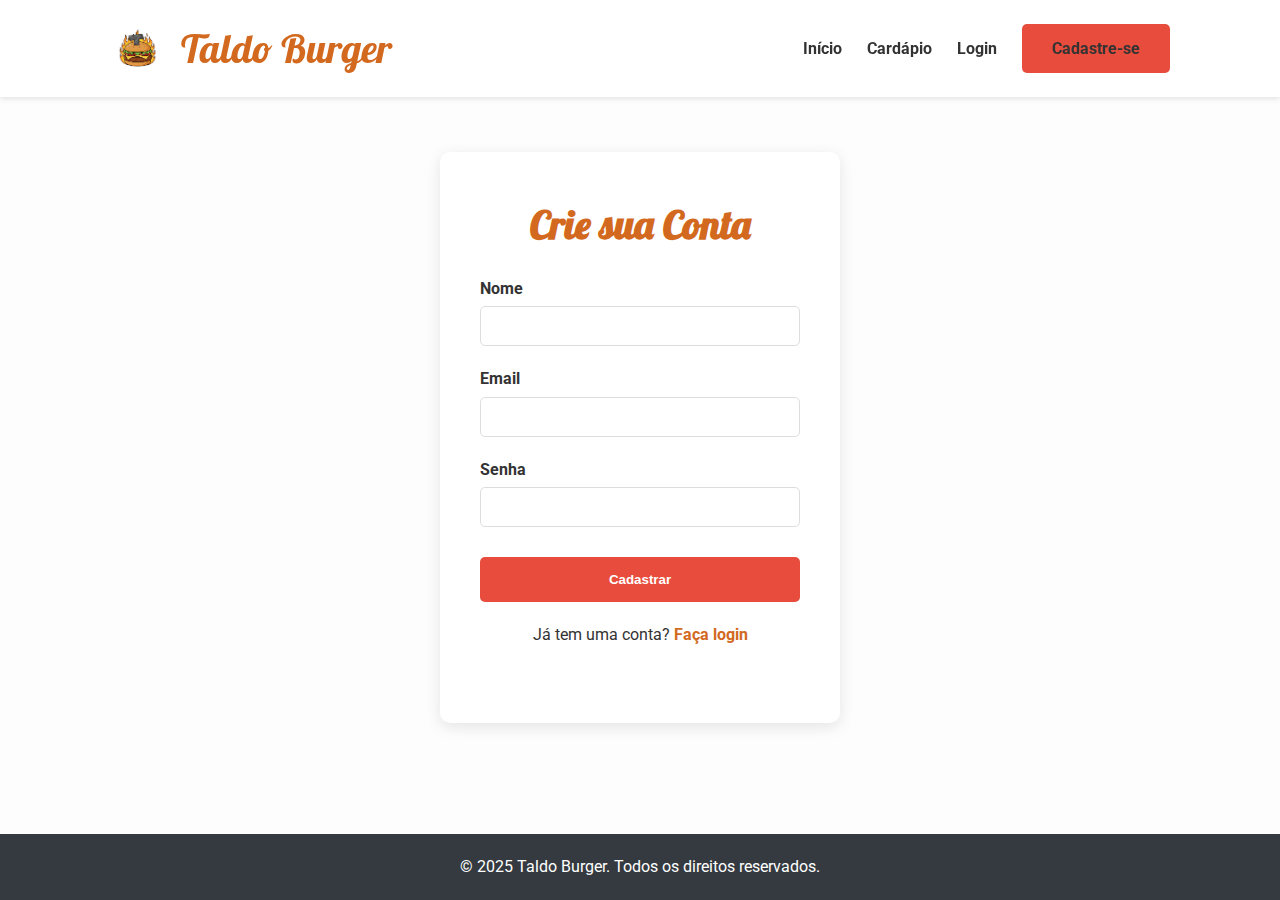
<file: src/main/resources/static/cadastro.html>
<!DOCTYPE html>
<html lang="pt-BR">
<head>
  <meta charset="UTF-8">
  <meta name="viewport" content="width=device-width, initial-scale=1.0">
  <title>Cadastro - Taldo Burger</title>

  <link rel="stylesheet" href="https://cdnjs.cloudflare.com/ajax/libs/font-awesome/6.5.2/css/all.min.css">
  <link rel="preconnect" href="https://fonts.googleapis.com">
  <link rel="preconnect" href="https://fonts.gstatic.com" crossorigin>
  <link href="https://fonts.googleapis.com/css2?family=Roboto:wght@400;700&family=Lobster&display=swap" rel="stylesheet">

  <link rel="stylesheet" href="css/global.css">
  <link rel="stylesheet" href="css/header.css">
  <link rel="stylesheet" href="css/footer.css">
  <link rel="stylesheet" href="css/auth.css">
</head>
<body class="page-auth">

<header class="header"></header>

<main>
  <div class="auth-container">
    <h2>Crie sua Conta</h2>
    <form id="register-form">
      <div class="form-group">
        <label for="username">Nome</label>
        <input type="text" id="username" required>
      </div>
      <div class="form-group">
        <label for="email">Email</label>
        <input type="email" id="email" required>
      </div>
      <div class="form-group">
        <label for="password">Senha</label>
        <input type="password" id="password" required>
      </div>
      <button type="submit" class="btn">Cadastrar</button>
    </form>
    <p class="auth-switch">Já tem uma conta? <a href="login.html">Faça login</a></p>
    <p id="error-message" class="error-message"></p>
  </div>
</main>

<footer class="footer">
  <div class="container">
    <p>&copy; 2025 Taldo Burger. Todos os direitos reservados.</p>
  </div>
</footer>

<script src="js/auth.js"></script>
<script src="js/cadastro.js"></script>
</body>
</html>
</file>
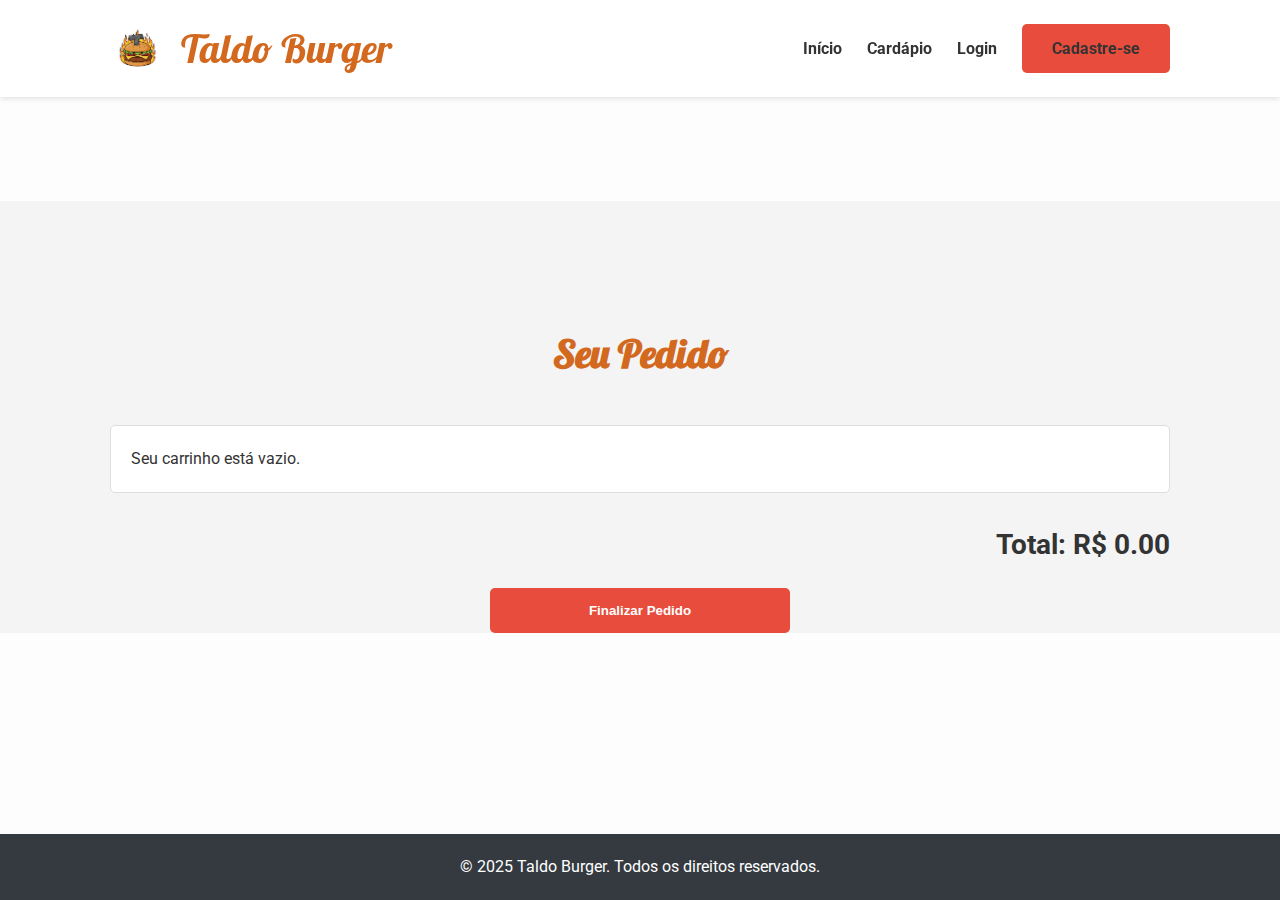
<file: src/main/resources/static/carrinho.html>
<!DOCTYPE html>
<html lang="pt-BR">
<head>
    <meta charset="UTF-8">
    <meta name="viewport" content="width=device-width, initial-scale=1.0">
    <title>Seu Carrinho - Taldo Burger</title>

    <link rel="stylesheet" href="https://cdnjs.cloudflare.com/ajax/libs/font-awesome/6.5.2/css/all.min.css">
    <link rel="preconnect" href="https://fonts.googleapis.com">
    <link rel="preconnect" href="https://fonts.gstatic.com" crossorigin>
    <link href="https://fonts.googleapis.com/css2?family=Roboto:wght@400;700&family=Lobster&display=swap" rel="stylesheet">

    <link rel="stylesheet" href="css/global.css">
    <link rel="stylesheet" href="css/header.css">
    <link rel="stylesheet" href="css/footer.css">
    <link rel="stylesheet" href="css/carrinho.css">
</head>
<body class="page-carrinho">

<header class="header"></header>

<main>
    <section id="carrinho" class="cart-section">
        <div class="container">
            <h2>Seu Pedido</h2>
            <div id="cart-items-container">
                <p id="cart-empty-message">Seu carrinho está vazio.</p>
            </div>
            <div class="cart-total">
                <h3>Total: R$ <span id="cart-total-value">0.00</span></h3>
            </div>
            <button id="checkout-btn" class="btn">Finalizar Pedido</button>
        </div>
    </section>
</main>

<footer class="footer">
    <div class="container">
        <p>&copy; 2025 Taldo Burger. Todos os direitos reservados.</p>
    </div>
</footer>

<script src="js/auth.js"></script>
<script src="js/carrinho.js"></script>

</body>
</html>
</file>
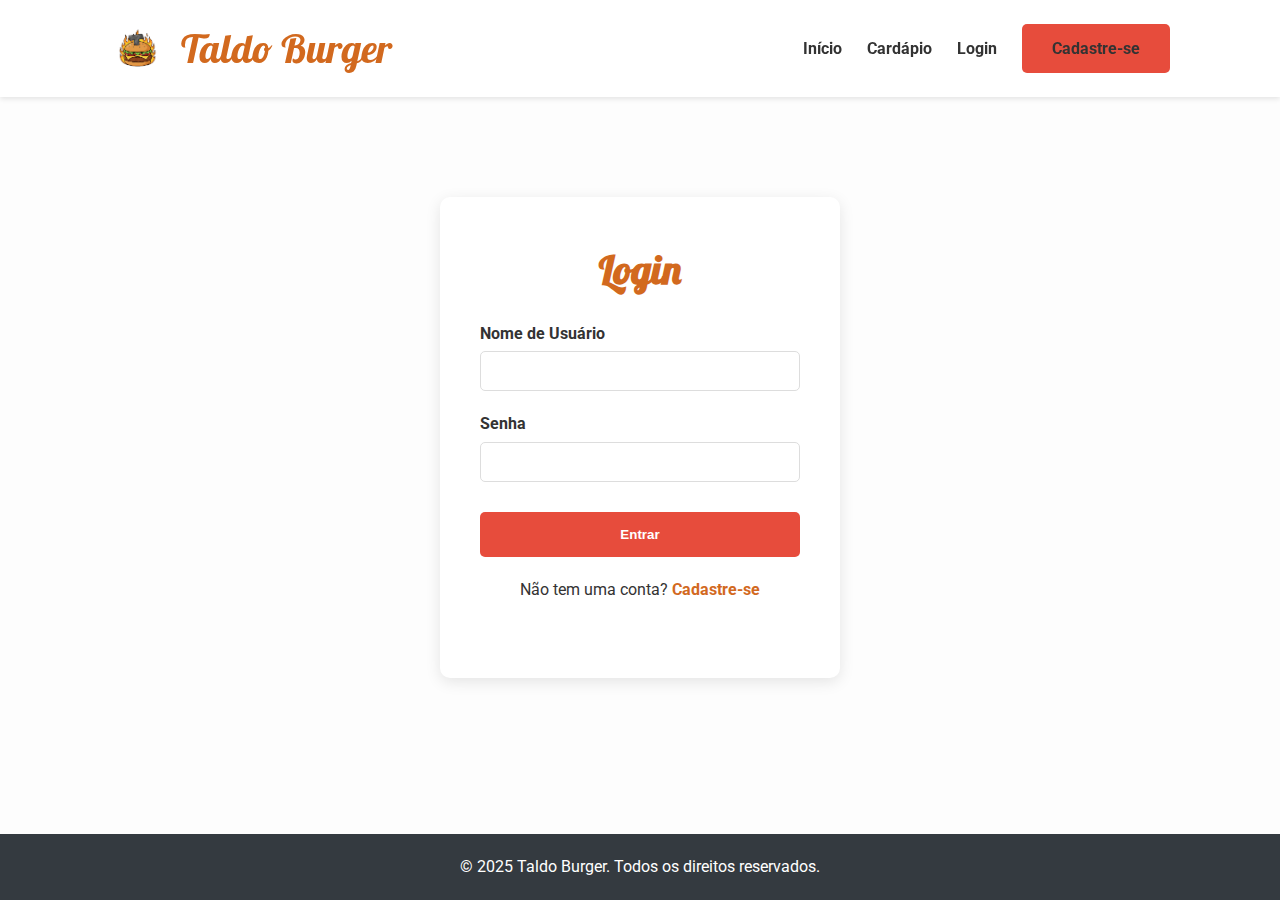
<file: src/main/resources/static/login.html>
<!DOCTYPE html>
<html lang="pt-BR">
<head>
  <meta charset="UTF-8">
  <meta name="viewport" content="width=device-width, initial-scale=1.0">
  <title>Login - Taldo Burger</title>
  <link rel="icon" type="image/png" href="img/logo.png">

  <link rel="stylesheet" href="https://cdnjs.cloudflare.com/ajax/libs/font-awesome/6.5.2/css/all.min.css">
  <link rel="preconnect" href="https://fonts.googleapis.com">
  <link rel="preconnect" href="https://fonts.gstatic.com" crossorigin>
  <link href="https://fonts.googleapis.com/css2?family=Roboto:wght@400;700&family=Lobster&display=swap" rel="stylesheet">

  <link rel="stylesheet" href="css/global.css">
  <link rel="stylesheet" href="css/header.css">
  <link rel="stylesheet" href="css/footer.css">
  <link rel="stylesheet" href="css/auth.css">
</head>
<body class="page-auth">

<header class="header"></header>

<main>
  <div class="auth-container">
    <h2>Login</h2>
    <form id="login-form">
      <div class="form-group">
        <label for="username">Nome de Usuário</label>
        <input type="text" id="username" required>
      </div>
      <div class="form-group">
        <label for="password">Senha</label>
        <input type="password" id="password" required>
      </div>
      <button type="submit" class="btn">Entrar</button>
    </form>
    <p class="auth-switch">Não tem uma conta? <a href="cadastro.html">Cadastre-se</a></p>
    <p id="error-message" class="error-message"></p>
  </div>
</main>

<footer class="footer">
  <div class="container">
    <p>&copy; 2025 Taldo Burger. Todos os direitos reservados.</p>
  </div>
</footer>

<script src="js/auth.js"></script>
<script src="js/login.js"></script>
</body>
</html>
</file>
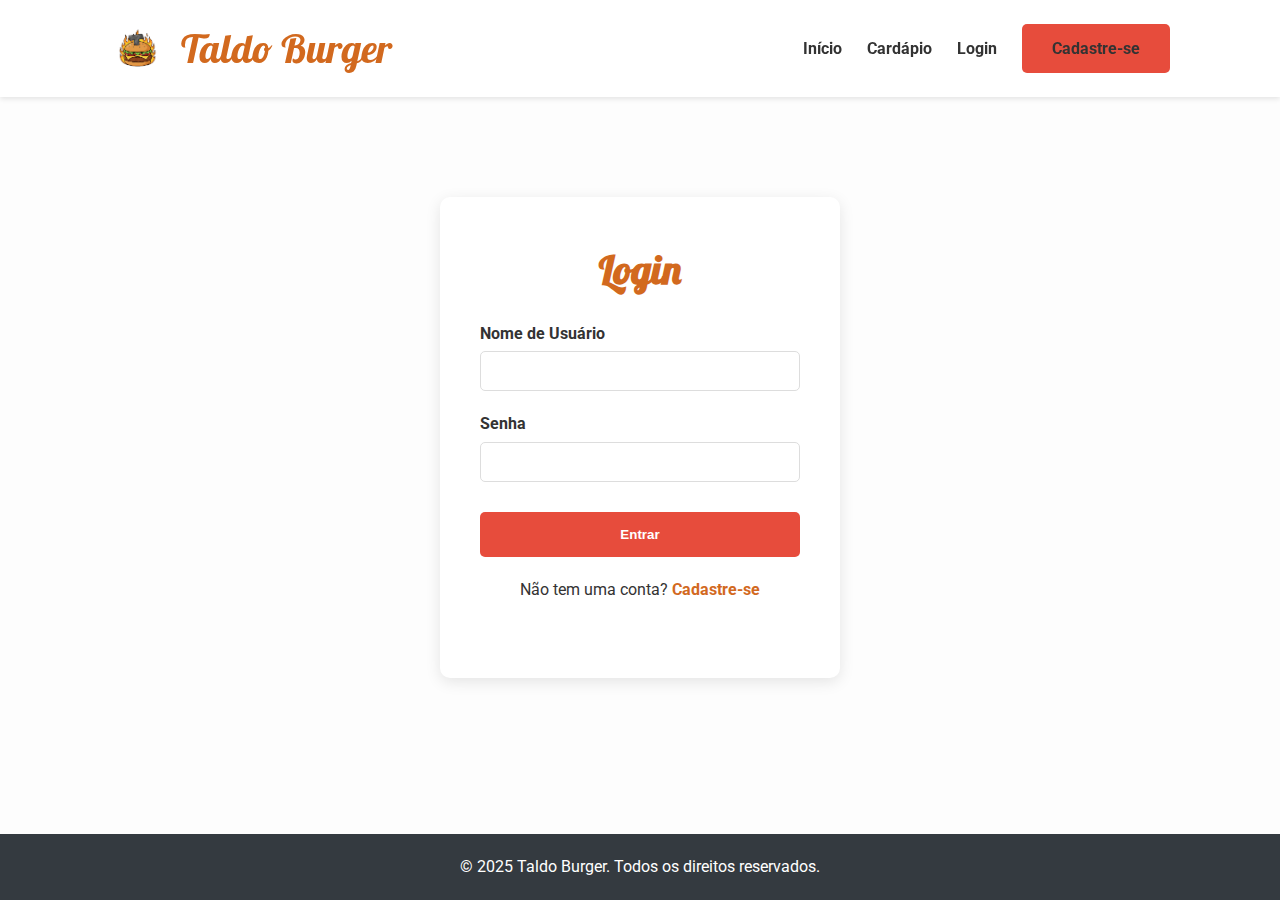
<file: src/main/resources/static/resumo.html>
<!DOCTYPE html>
<html lang="pt-BR">
<head>
  <meta charset="UTF-8">
  <meta name="viewport" content="width=device-width, initial-scale=1.0">
  <title>Resumo do Pedido - Taldo Burger</title>
  <link rel="icon" type="image/png" href="img/logo.png">
  <link rel="stylesheet" href="https://cdnjs.cloudflare.com/ajax/libs/font-awesome/6.5.2/css/all.min.css">
  <link rel="preconnect" href="https://fonts.googleapis.com">
  <link rel="preconnect" href="https://fonts.gstatic.com" crossorigin>
  <link href="https://fonts.googleapis.com/css2?family=Roboto:wght@400;700&family=Lobster&display=swap" rel="stylesheet">
  <link rel="stylesheet" href="css/global.css">
  <link rel="stylesheet" href="css/header.css">
  <link rel="stylesheet" href="css/footer.css">
  <link rel="stylesheet" href="css/resumo.css">
</head>
<body>
  <header class="header"></header>
  <main>
    <section class="resumo-section">
      <div class="container">
        <h2>Resumo do Pedido</h2>
        <div class="cards">
          <div class="card">
            <h3>Itens selecionados</h3>
            <ul id="lista-itens"></ul>
          </div>
          <div class="card">
            <h3>Finalização</h3>
            <form id="form-finalizacao" class="final-form">
              <label class="opt"><input type="radio" name="finalizacao" value="cupom"> QR Code com Cupom (5% off)</label>
              <label class="opt"><input type="radio" name="finalizacao" value="retirada"> Retirada no local</label>
              <label class="opt"><input type="radio" name="finalizacao" value="delivery"> Delivery (+ R$ 5,00)</label>
              <div class="totais">
                <div>Subtotal: <strong id="subtotal">R$ 0,00</strong></div>
                <div id="ajustes"></div>
                <div>Total: <strong id="total">R$ 0,00</strong></div>
              </div>
              <div class="actions">
                <a href="customizacao.html" class="btn">Voltar</a>
                <button type="submit" class="btn">Confirmar Pedido</button>
              </div>
            </form>
          </div>
        </div>
      </div>
    </section>
  </main>
  <footer class="footer"><div class="container"><p>&copy; 2025 Taldo Burger. Todos os direitos reservados.</p></div></footer>
  <script src="js/auth.js"></script>
  <script src="js/resumo.js"></script>
</body>
</html>
</file>
<file: src/main/resources/static/css/global.css>
:root {
    --color-primary: #D2691E;
    --color-secondary: #E74C3C;
    --color-accent: #F1C40F;
    --color-text: #333333;
    --color-background: #FDFDFD;
    --color-dark-bg: #343A40;
    --font-primary: 'Roboto', sans-serif;
    --font-logo: 'Lobster', cursive;
}
* { margin: 0; padding: 0; box-sizing: border-box; }
html { scroll-behavior: smooth; }
body {
    font-family: var(--font-primary);
    background-color: var(--color-background);
    color: var(--color-text);
    line-height: 1.6;
    display: flex;
    flex-direction: column;
    min-height: 100vh;
    transition: opacity .18s ease;
}
main { flex-grow: 1; }
.container { max-width: 1100px; margin: 0 auto; padding: 0 20px; }
.btn {
    background-color: var(--color-secondary);
    color: #fff;
    padding: 15px 30px;
    text-decoration: none;
    font-weight: bold;
    border-radius: 5px;
    transition: background-color 0.3s ease;
    border: none;
    cursor: pointer;
}
.btn:hover { background-color: #c0392b; }
.page-leave { opacity: 0; }
section h2 {
    text-align: center;
    font-size: 2.5rem;
    margin-bottom: 40px;
    font-family: var(--font-logo);
    color: var(--color-primary);
}
/* Modal de confirmação - disponível globalmente */
.confirm-modal { position: fixed; inset: 0; display: none; align-items: center; justify-content: center; z-index: 2000; }
.confirm-modal.show { display: flex; animation: fadeIn .25s ease both; }
.confirm-backdrop { position: absolute; inset: 0; background: rgba(0,0,0,.45); backdrop-filter: blur(2px); }
.confirm-card { position: relative; background: #fff; width: min(520px, 92vw); border-radius: 16px; box-shadow: 0 20px 50px rgba(0,0,0,.20); padding: 28px 28px 24px; text-align: center; animation: popUp .28s cubic-bezier(.2,.8,.2,1) both; }
.confirm-status { display: flex; justify-content: center; margin-bottom: 14px; }
.status-icon { width: 64px; height: 64px; border-radius: 50%; display: grid; place-items: center; font-size: 1.75rem; color: #fff; }
.status-icon.success { background: linear-gradient(135deg, var(--color-primary), var(--color-secondary)); box-shadow: 0 8px 18px rgba(215, 105, 30, .35); }
.confirm-title { font-family: var(--font-logo); color: var(--color-primary); font-size: 2rem; margin-bottom: 8px; }
.confirm-message { font-size: 1rem; color: var(--color-text); margin-bottom: 18px; }
.confirm-actions { display: flex; gap: 12px; justify-content: center; margin-top: 6px; }
.confirm-hint { margin-top: 10px; font-size: .9rem; color: #666; }
.confirm-close { position: absolute; right: 10px; top: 10px; background: transparent; border: none; color: #888; cursor: pointer; font-size: 1.15rem; transition: color .2s ease; }
.confirm-close:hover { color: var(--color-primary); }

@keyframes fadeIn { from { opacity: 0; } to { opacity: 1; } }
@keyframes popUp { from { opacity: 0; transform: translateY(10px) scale(.97); } to { opacity: 1; transform: translateY(0) scale(1); } }
</file>
<file: src/main/resources/static/css/header.css>
.header {
    background-color: #fff;
    padding: 1rem 0;
    position: fixed;
    width: 100%;
    top: 0;
    left: 0;
    z-index: 1000;
    box-shadow: 0 2px 5px rgba(0,0,0,0.1);
}
.header .container { display: flex; justify-content: space-between; align-items: center; }
.logo { font-family: var(--font-logo); font-size: 2.5rem; color: var(--color-primary); text-decoration: none; }
.header nav ul { list-style: none; display: flex; align-items: center; gap: 25px; }
.header nav a { text-decoration: none; color: var(--color-text); font-weight: 700; font-size: 1rem; transition: color 0.3s ease; }
.header nav a:hover { color: var(--color-primary); }
.cart-icon { font-size: 1.5rem; position: relative; }
.cart-counter {
    position: absolute;
    top: -8px;
    right: -12px;
    background-color: var(--color-secondary);
    color: white;
    font-size: 0.8rem;
    font-weight: bold;
    border-radius: 50%;
    width: 20px;
    height: 20px;
    display: flex;
    align-items: center;
    justify-content: center;
    font-family: var(--font-primary);
}
.login-icon { font-size: 1.8rem; color: var(--color-text); transition: color 0.3s ease; }
.login-icon:hover { color: var(--color-primary); }
.welcome-user { font-weight: bold; color: var(--color-text); }
.logout-link { font-weight: bold; color: var(--color-secondary); cursor: pointer; }
@media (max-width: 768px) {
    .header .container { flex-direction: column; gap: 10px; }
}
</file>
<file: src/main/resources/static/css/footer.css>
.footer {
    background-color: var(--color-dark-bg);
    color: #fff;
    text-align: center;
    padding: 20px 0;
    width: 100%;
}
</file>
<file: src/main/resources/static/css/auth.css>
.page-auth main { display: flex; justify-content: center; align-items: center; padding-top: 120px; padding-bottom: 80px; }
.auth-container {
    background-color: #fff;
    padding: 40px;
    border-radius: 10px;
    box-shadow: 0 4px 15px rgba(0,0,0,0.1);
    width: 100%;
    max-width: 400px;
    text-align: center;
}
.auth-container h2 { font-family: var(--font-logo); color: var(--color-primary); font-size: 2.5rem; margin-bottom: 20px; }
.form-group { margin-bottom: 20px; text-align: left; }
.form-group label { display: block; margin-bottom: 5px; font-weight: bold; }
.form-group input { width: 100%; padding: 10px; border-radius: 5px; border: 1px solid #ddd; font-size: 1rem; }
.auth-container .btn { width: 100%; margin-top: 10px; }
.auth-switch { margin-top: 20px; }
.auth-switch a { color: var(--color-primary); font-weight: bold; text-decoration: none; }
.error-message { color: var(--color-secondary); margin-top: 15px; font-weight: bold; min-height: 20px; }

.confirm-modal { position: fixed; inset: 0; display: none; align-items: center; justify-content: center; z-index: 2000; }
.confirm-modal.show { display: flex; animation: fadeIn .25s ease both; }
.confirm-backdrop { position: absolute; inset: 0; background: rgba(0,0,0,.45); backdrop-filter: blur(2px); }
.confirm-card {
    position: relative;
    background: #fff;
    width: min(520px, 92vw);
    border-radius: 16px;
    box-shadow: 0 20px 50px rgba(0,0,0,.20);
    padding: 28px 28px 24px;
    text-align: center;
    animation: popUp .28s cubic-bezier(.2,.8,.2,1) both;
}
.confirm-status { display: flex; justify-content: center; margin-bottom: 14px; }
.status-icon { width: 64px; height: 64px; border-radius: 50%; display: grid; place-items: center; font-size: 1.75rem; color: #fff; }
.status-icon.success { background: linear-gradient(135deg, var(--color-primary), var(--color-secondary)); box-shadow: 0 8px 18px rgba(215, 105, 30, .35); }
.confirm-title { font-family: var(--font-logo); color: var(--color-primary); font-size: 2rem; margin-bottom: 8px; }
.confirm-message { font-size: 1rem; color: var(--color-text); margin-bottom: 18px; }
.confirm-actions { display: flex; gap: 12px; justify-content: center; margin-top: 6px; }
.confirm-hint { margin-top: 10px; font-size: .9rem; color: #666; }
.confirm-close { position: absolute; right: 10px; top: 10px; background: transparent; border: none; color: #888; cursor: pointer; font-size: 1.15rem; transition: color .2s ease; }
.confirm-close:hover { color: var(--color-primary); }

.btn.loading { position: relative; color: transparent; }
.btn.loading::after {
    content: 'Cadastrando...';
    position: absolute;
    left: 50%; transform: translateX(-50%);
    color: #fff;
}
.btn.loading::before {
    content: '';
    position: absolute; left: 12px; top: 50%; transform: translateY(-50%);
    width: 18px; height: 18px; border: 2px solid rgba(255,255,255,.6); border-top-color: #fff; border-radius: 50%;
    animation: spin .8s linear infinite;
}
@keyframes spin { to { transform: translateY(-50%) rotate(360deg); } }
@keyframes fadeIn { from { opacity: 0; } to { opacity: 1; } }
@keyframes popUp { from { opacity: 0; transform: translateY(10px) scale(.97); } to { opacity: 1; transform: translateY(0) scale(1); } }

@media (max-width: 480px) {
    .confirm-card { padding: 22px 18px; }
    .confirm-title { font-size: 1.6rem; }
}
</file>
<file: src/main/resources/static/css/carrinho.css>
.page-carrinho main { display: flex; justify-content: center; align-items: center; }
.cart-section { background-color: #f4f4f4; padding-top: 120px; width: 100%; }
#cart-items-container {
    margin-bottom: 30px;
    border: 1px solid #ddd;
    border-radius: 5px;
    padding: 20px;
    background-color: #fff;
    min-height: 50px;
}
.cart-item { display: flex; justify-content: space-between; align-items: center; padding: 15px 0; border-bottom: 1px solid #eee; }
.cart-item:last-child { border-bottom: none; }
.cart-item-details { flex-grow: 1; }
.cart-item-details h4 { margin: 0; font-size: 1.2rem; }
.cart-item-details p { margin: 5px 0 0; color: #666; }
.remove-from-cart-btn { background-color: var(--color-secondary); color: white; padding: 8px 12px; }
.remove-from-cart-btn:hover { background-color: #c0392b; }
.cart-total { text-align: right; font-size: 1.5rem; margin-bottom: 20px; }
#checkout-btn { display: block; width: 100%; max-width: 300px; margin: 0 auto; text-align: center; }
</file>
<file: src/main/resources/static/css/resumo.css>
.resumo-section { padding: 40px 0; }
.cards { display: grid; grid-template-columns: 1fr 1fr; gap: 18px; }
.card { background: #fff; border: 1px solid #eee; border-radius: 10px; padding: 16px; box-shadow: 0 6px 16px rgba(0,0,0,.06); }
.card h3 { color: var(--color-primary); margin-bottom: 8px; }
#lista-itens { list-style: none; }
#lista-itens li { display: flex; justify-content: space-between; padding: 6px 0; border-bottom: 1px dashed #eee; }
.final-form .opt { display: block; margin: 8px 0; }
.totais { margin-top: 10px; }
.actions { display: flex; gap: 12px; justify-content: flex-end; margin-top: 12px; }
@media (max-width: 860px) { .cards { grid-template-columns: 1fr; } .actions { justify-content: center; } }
.btn.loading { position: relative; opacity: .85; }
.btn.loading::after { content: ""; position: absolute; right: 12px; top: 50%; width: 16px; height: 16px; margin-top: -8px; border: 2px solid #fff; border-top-color: transparent; border-radius: 50%; animation: spin .6s linear infinite; }
.fly-to-cart { position: fixed; width: 20px; height: 20px; border-radius: 50%; background: var(--color-secondary); box-shadow: 0 6px 14px rgba(0,0,0,.25); opacity: 1; z-index: 3000; transition: transform .6s ease, opacity .6s ease; }
@keyframes spin { to { transform: translateY(-50%) rotate(360deg); } }

/* Grade de finalização */
.final-grid { display: grid; grid-template-columns: repeat(3, 1fr); gap: clamp(12px, 2vw, 20px); margin: 12px 0 8px; }
.final-item { position: relative; }
.final-item input[type="radio"] { position: absolute; opacity: 0; pointer-events: none; }
.grid-option { display: flex; flex-direction: column; align-items: center; gap: 8px; padding: clamp(16px, 2.4vw, 28px); border: 2px solid #eee; border-radius: 12px; cursor: pointer; transition: border-color .2s ease, box-shadow .2s ease, transform .12s ease; background: #fafafa; min-height: clamp(150px, 24vw, 220px); }
.grid-option img { width: clamp(72px, 7.6vw, 112px); height: clamp(72px, 7.6vw, 112px); object-fit: contain; }
.option-title { font-weight: 700; color: var(--color-primary); text-align: center; font-size: clamp(1rem, 1.4vw, 1.3rem); }
.option-sub { font-size: clamp(.95rem, 1.2vw, 1.15rem); color: var(--color-text); opacity: .8; text-align: center; }
.grid-option:hover { border-color: var(--color-primary); box-shadow: 0 8px 18px rgba(215, 105, 30, .18); transform: translateY(-1px); }
.final-item input[type="radio"]:focus + .grid-option { outline: 2px solid var(--color-primary); outline-offset: 2px; }
.final-item input[type="radio"]:checked + .grid-option { border-color: var(--color-secondary); box-shadow: 0 10px 22px rgba(215, 105, 30, .25); background: #fff; }

@media (max-width: 740px) { .final-grid { grid-template-columns: repeat(2, 1fr); } }
@media (max-width: 520px) { .final-grid { grid-template-columns: 1fr; } }
</file>
